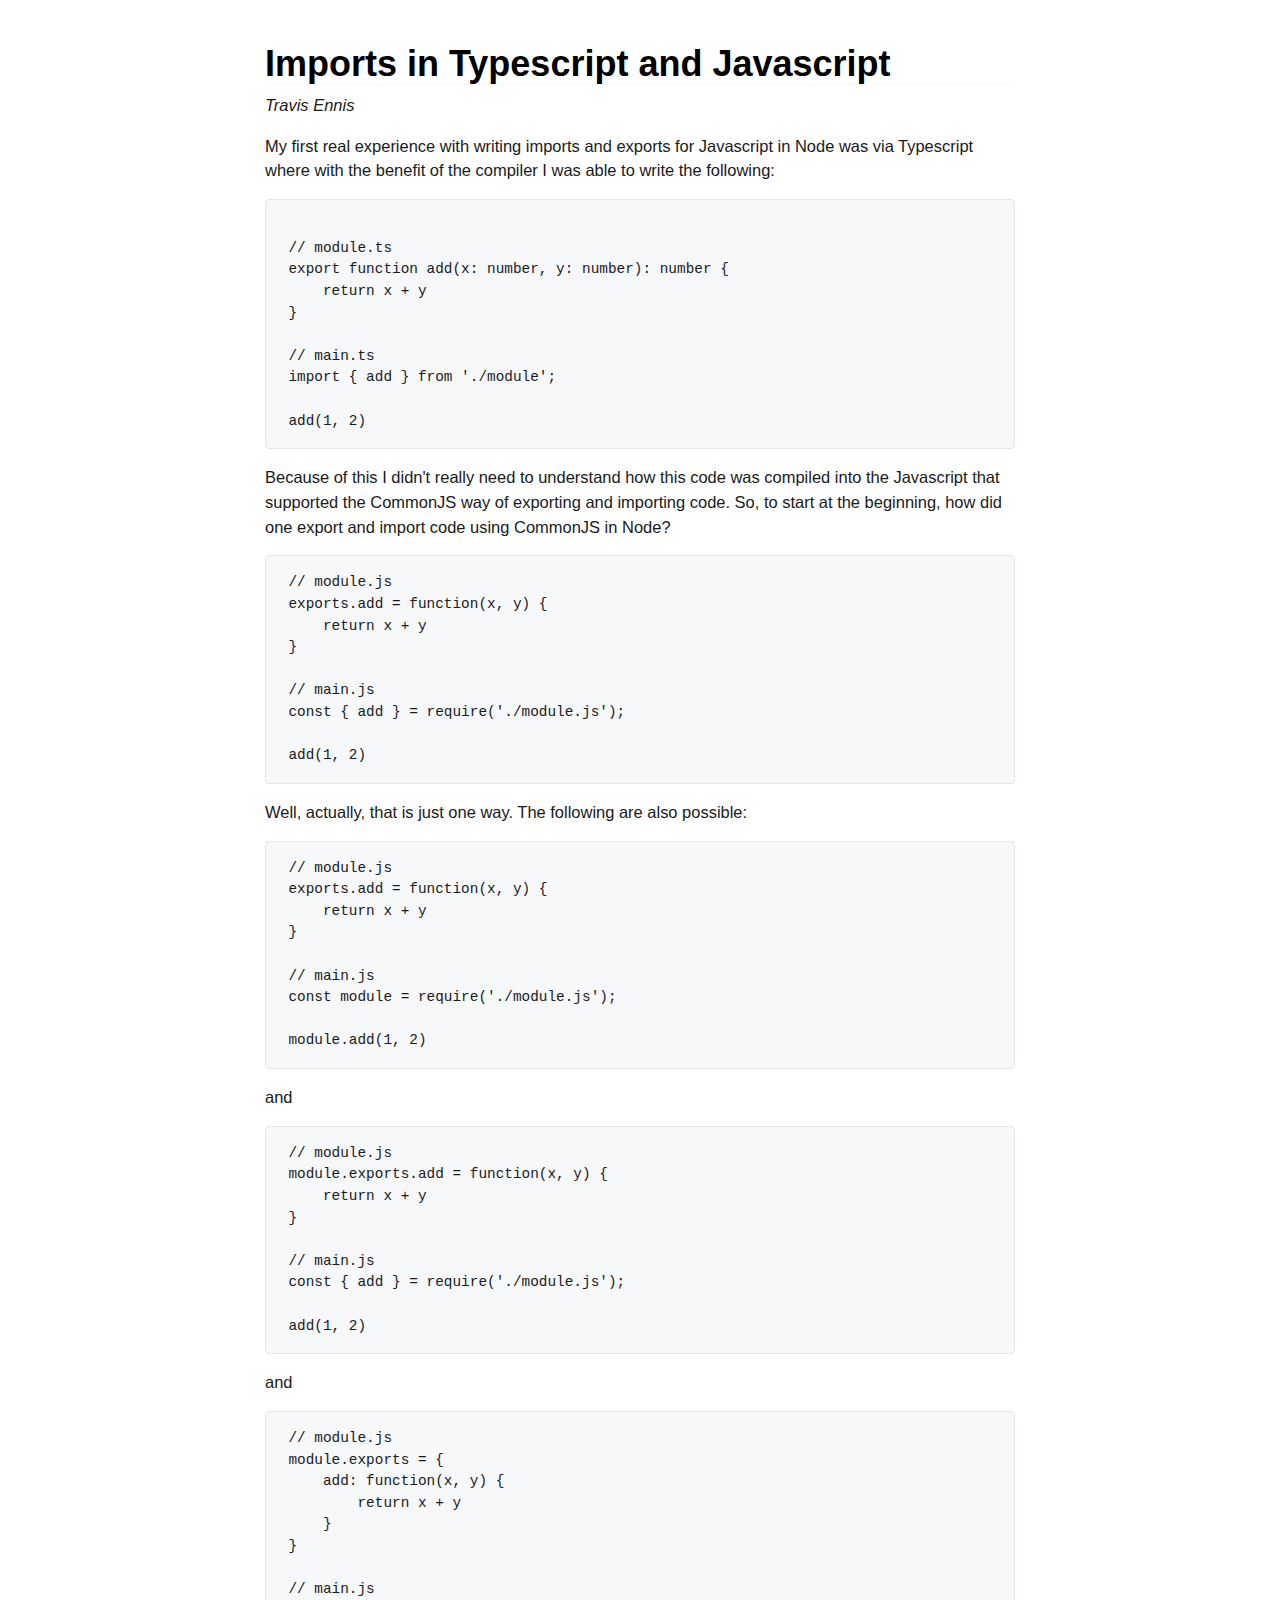
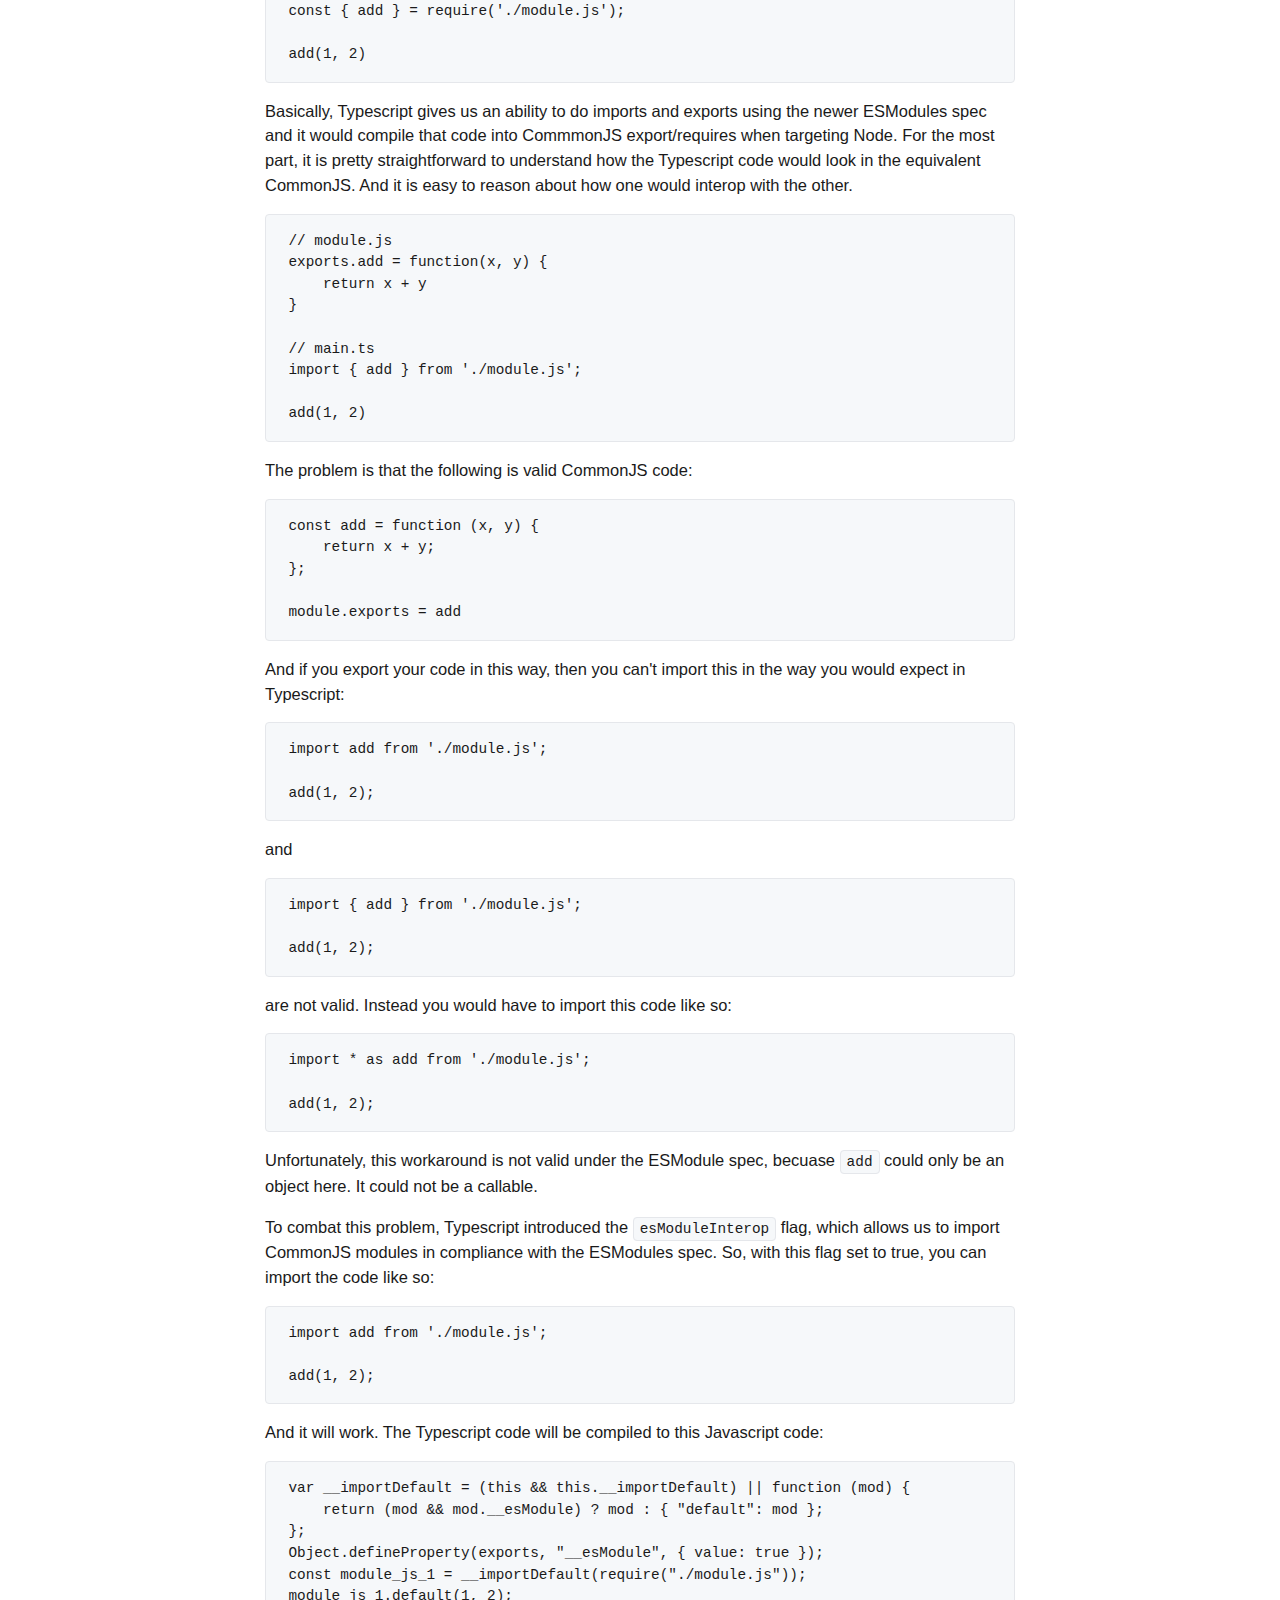
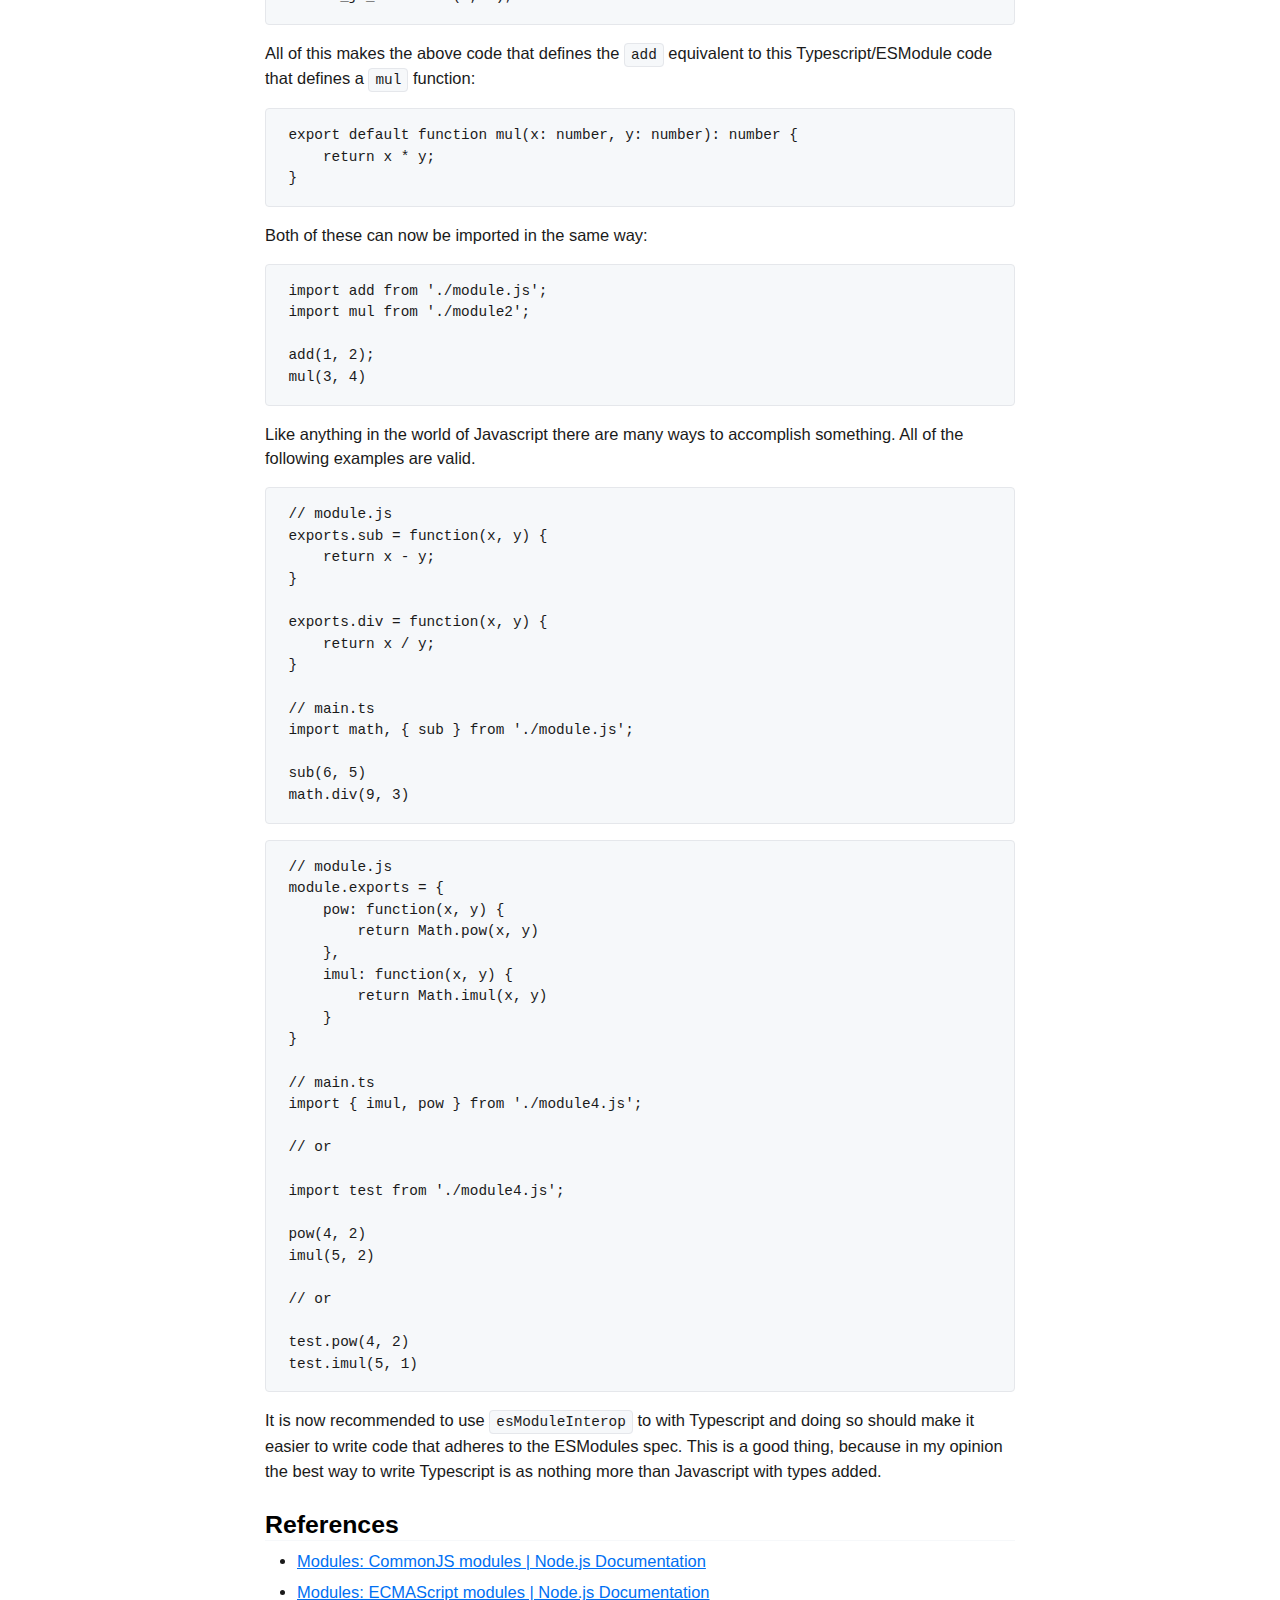
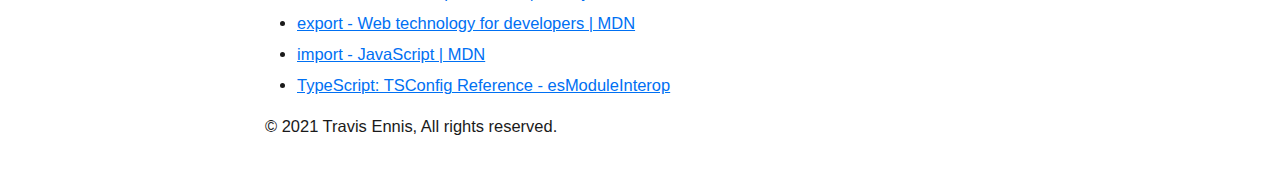
<file: imports-in-typescript-and-javascript/index.html>
<!doctype html>
<html lang="en">
    <head>
        <meta charset="utf-8">
        <meta http-equiv="X-UA-Compatible" content="IE=edge">
        <meta name="viewport" content="width=device-width,initial-scale=1.0">
        <title>Imports in Typescript and Javascript</title>
        <link rel="stylesheet" href="../style.css">
    </head>
    <body>
        <main>

            <h1 id="imports-in-typescript-and-javascript">Imports in Typescript
                and Javascript</h1>
            <div><address>Travis Ennis</address></div>

            <p>My first real experience with writing imports and exports for
                Javascript in Node was via Typescript where with the benefit of
                the compiler I was able to write the following:</p>
            <pre><code class="language-javascript">
// module.ts
export function add(x: number, y: number): number {
    return x + y
}

// main.ts
import { add } from &#39;./module&#39;;

add(1, 2)
</code></pre>
            <p>Because of this I didn&#39;t really need to understand how this
                code was compiled into the Javascript that supported the
                CommonJS way of exporting and importing code. So, to start at
                the beginning, how did one export and import code using CommonJS
                in Node?</p>
            <pre><code class="language-javascript">// module.js
exports.add = function(x, y) {
    return x + y
}

// main.js
const { add } = require(&#39;./module.js&#39;);

add(1, 2)</code></pre>
            <p>Well, actually, that is just one way. The following are also
                possible:</p>
            <pre><code class="language-javascript">// module.js
exports.add = function(x, y) {
    return x + y
}

// main.js
const module = require(&#39;./module.js&#39;);

module.add(1, 2)</code></pre>
            <p>and</p>
            <pre><code class="language-javascript">// module.js
module.exports.add = function(x, y) {
    return x + y
}

// main.js
const { add } = require(&#39;./module.js&#39;);

add(1, 2)</code></pre>
            <p>and</p>
            <pre><code class="language-javascript">// module.js
module.exports = {
    add: function(x, y) {
        return x + y
    }
}

// main.js
const { add } = require(&#39;./module.js&#39;);

add(1, 2)</code></pre>
            <p>Basically, Typescript gives us an ability to do imports and
                exports using the newer ESModules spec and it would compile that
                code into CommmonJS export/requires when targeting Node. For the
                most part, it is pretty straightforward to understand how the
                Typescript code would look in the equivalent CommonJS. And it is
                easy to reason about how one would interop with the other.</p>
            <pre><code class="language-javascript">// module.js
exports.add = function(x, y) {
    return x + y
}

// main.ts
import { add } from &#39;./module.js&#39;;

add(1, 2)</code></pre>
            <p>The problem is that the following is valid CommonJS code:</p>
            <pre><code class="language-javascript">const add = function (x, y) {
    return x + y;
};

module.exports = add</code></pre>
            <p>And if you export your code in this way, then you can&#39;t
                import this in the way you would expect in Typescript:</p>
            <pre><code class="language-javascript">import add from &#39;./module.js&#39;;

add(1, 2);</code></pre>
            <p>and</p>
            <pre><code class="language-javascript">import { add } from &#39;./module.js&#39;;

add(1, 2);</code></pre>
            <p>are not valid. Instead you would have to import this code like
                so:</p>
            <pre><code class="language-javascript">import * as add from &#39;./module.js&#39;;

add(1, 2);</code></pre>
            <p>Unfortunately, this workaround is not valid under the ESModule
                spec, becuase <code>add</code> could only be an object here. It
                could not be a callable.</p>
            <p>To combat this problem, Typescript introduced the
                <code>esModuleInterop</code> flag, which allows us to import
                CommonJS modules in compliance with the ESModules spec. So, with
                this flag set to true, you can import the code like so:</p>
            <pre><code class="language-javascript">import add from &#39;./module.js&#39;;

add(1, 2);</code></pre>
            <p>And it will work. The Typescript code will be compiled to this
                Javascript code:</p>
            <pre><code class="language-javascript">var __importDefault = (this &amp;&amp; this.__importDefault) || function (mod) {
    return (mod &amp;&amp; mod.__esModule) ? mod : { &quot;default&quot;: mod };
};
Object.defineProperty(exports, &quot;__esModule&quot;, { value: true });
const module_js_1 = __importDefault(require(&quot;./module.js&quot;));
module_js_1.default(1, 2);</code></pre>
            <p>All of this makes the above code that defines the
                <code>add</code> equivalent to this Typescript/ESModule code
                that defines a <code>mul</code> function:</p>
            <pre><code class="language-javascript">export default function mul(x: number, y: number): number {
    return x * y;
}</code></pre>
            <p>Both of these can now be imported in the same way:</p>
            <pre><code class="language-javascript">import add from &#39;./module.js&#39;;
import mul from &#39;./module2&#39;;

add(1, 2);
mul(3, 4)</code></pre>
            <p>Like anything in the world of Javascript there are many ways to
                accomplish something. All of the following examples are
                valid.</p>
            <pre><code class="language-javascript">// module.js
exports.sub = function(x, y) {
    return x - y;
}

exports.div = function(x, y) {
    return x / y;
}

// main.ts
import math, { sub } from &#39;./module.js&#39;;

sub(6, 5)
math.div(9, 3)</code></pre>
            <pre><code class="language-javascript">// module.js
module.exports = {
    pow: function(x, y) {
        return Math.pow(x, y)
    },
    imul: function(x, y) {
        return Math.imul(x, y)
    }
}

// main.ts
import { imul, pow } from &#39;./module4.js&#39;;

// or

import test from &#39;./module4.js&#39;;

pow(4, 2)
imul(5, 2)

// or

test.pow(4, 2)
test.imul(5, 1)</code></pre>
            <p>It is now recommended to use <code>esModuleInterop</code> to with
                Typescript and doing so should make it easier to write code that
                adheres to the ESModules spec. This is a good thing, because in
                my opinion the best way to write Typescript is as nothing more
                than Javascript with types added.</p>
            <h3 id="references">References</h3>
            <ul>
                <li><a href="https://nodejs.org/api/modules.html"
                        target="_blank" rel="noreferrer">Modules: CommonJS
                        modules | Node.js Documentation</a></li>
                <li><a href="https://nodejs.org/api/esm.html" target="_blank"
                        rel="noreferrer">Modules: ECMAScript modules | Node.js
                        Documentation</a></li>
                <li><a
                        href="https://developer.mozilla.org/en-US/docs/web/javascript/reference/statements/export"
                        target="_blank" rel="noreferrer">export - Web technology
                        for developers | MDN</a></li>
                <li><a
                        href="https://developer.mozilla.org/en-US/docs/Web/JavaScript/Reference/Statements/import"
                        target="_blank" rel="noreferrer">import - JavaScript |
                        MDN</a></li>
                <li><a
                        href="https://www.typescriptlang.org/tsconfig#esModuleInterop"
                        target="_blank" rel="noreferrer">TypeScript: TSConfig
                        Reference - esModuleInterop</a></li>
            </ul>

        </main>
        <footer>
            <p>&#169; 2021 Travis Ennis, All rights reserved.</p>
        </footer>

    </body>
</html>
</file>
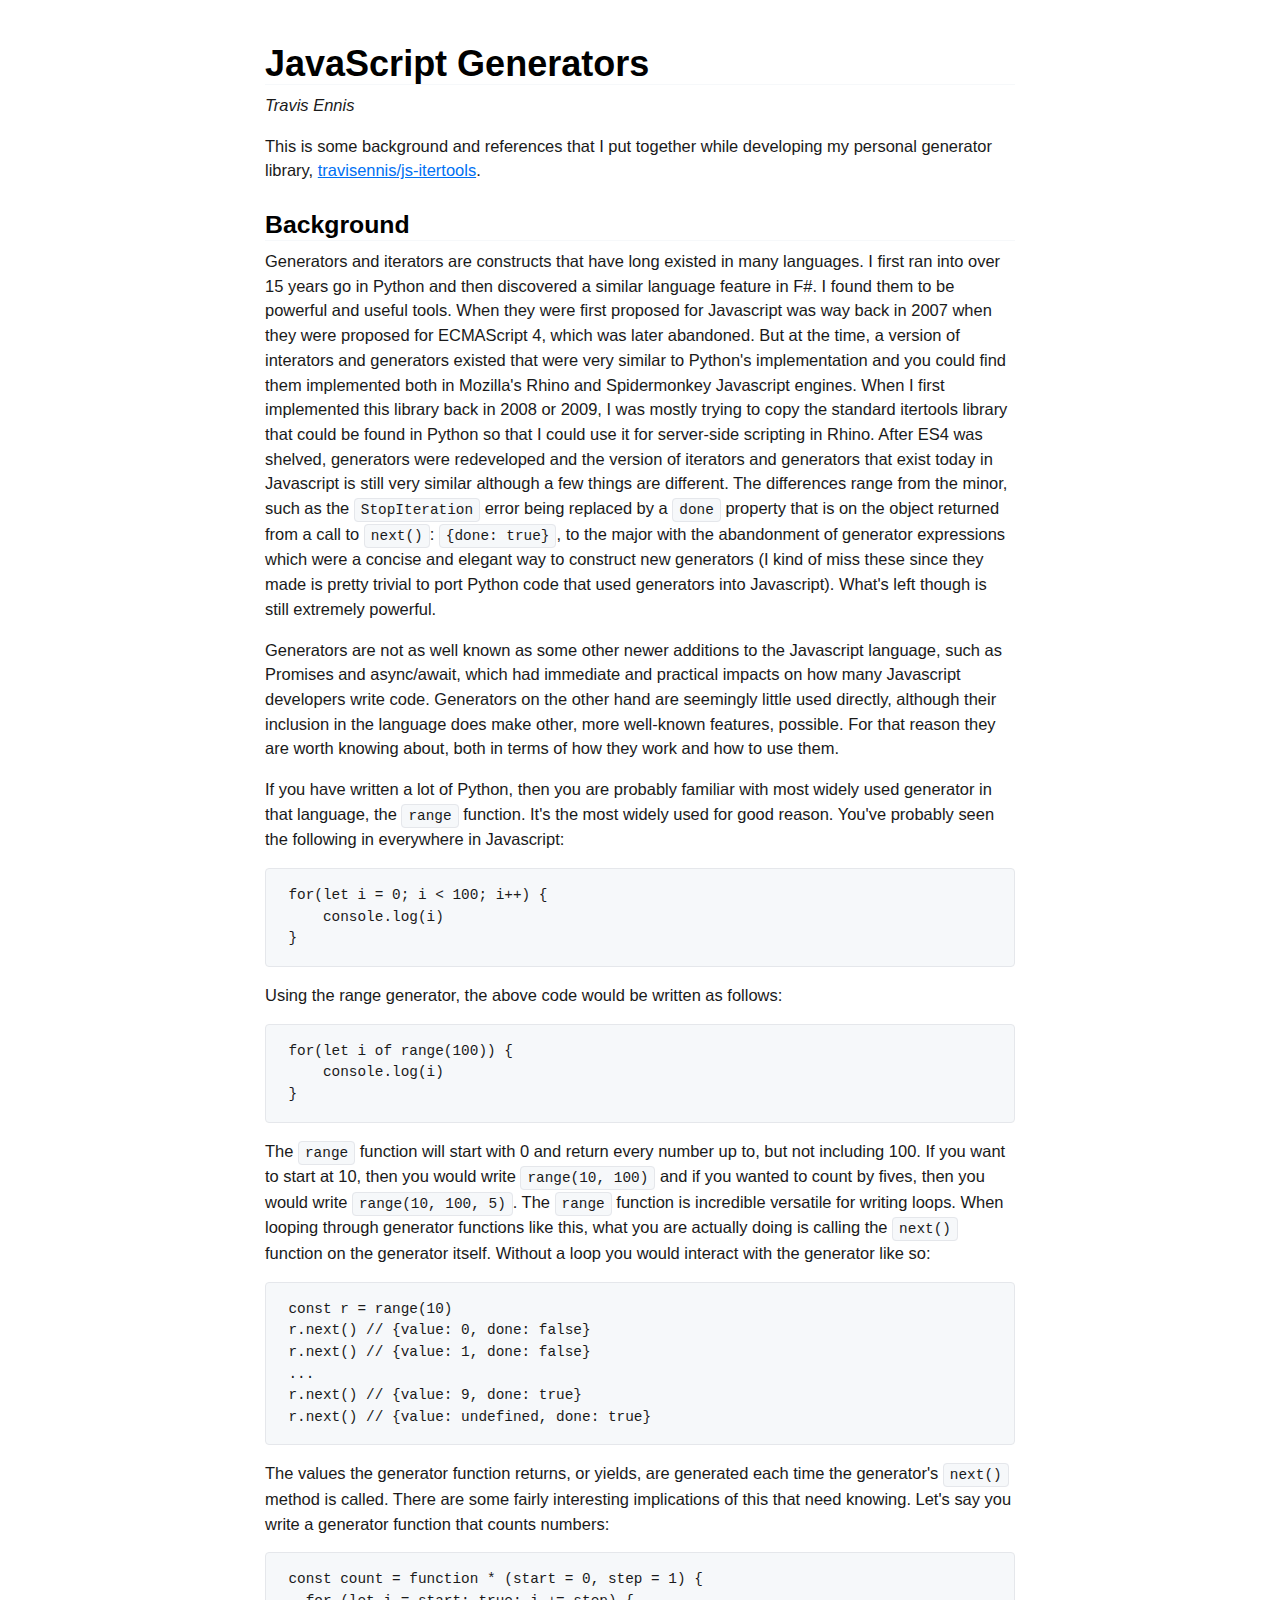
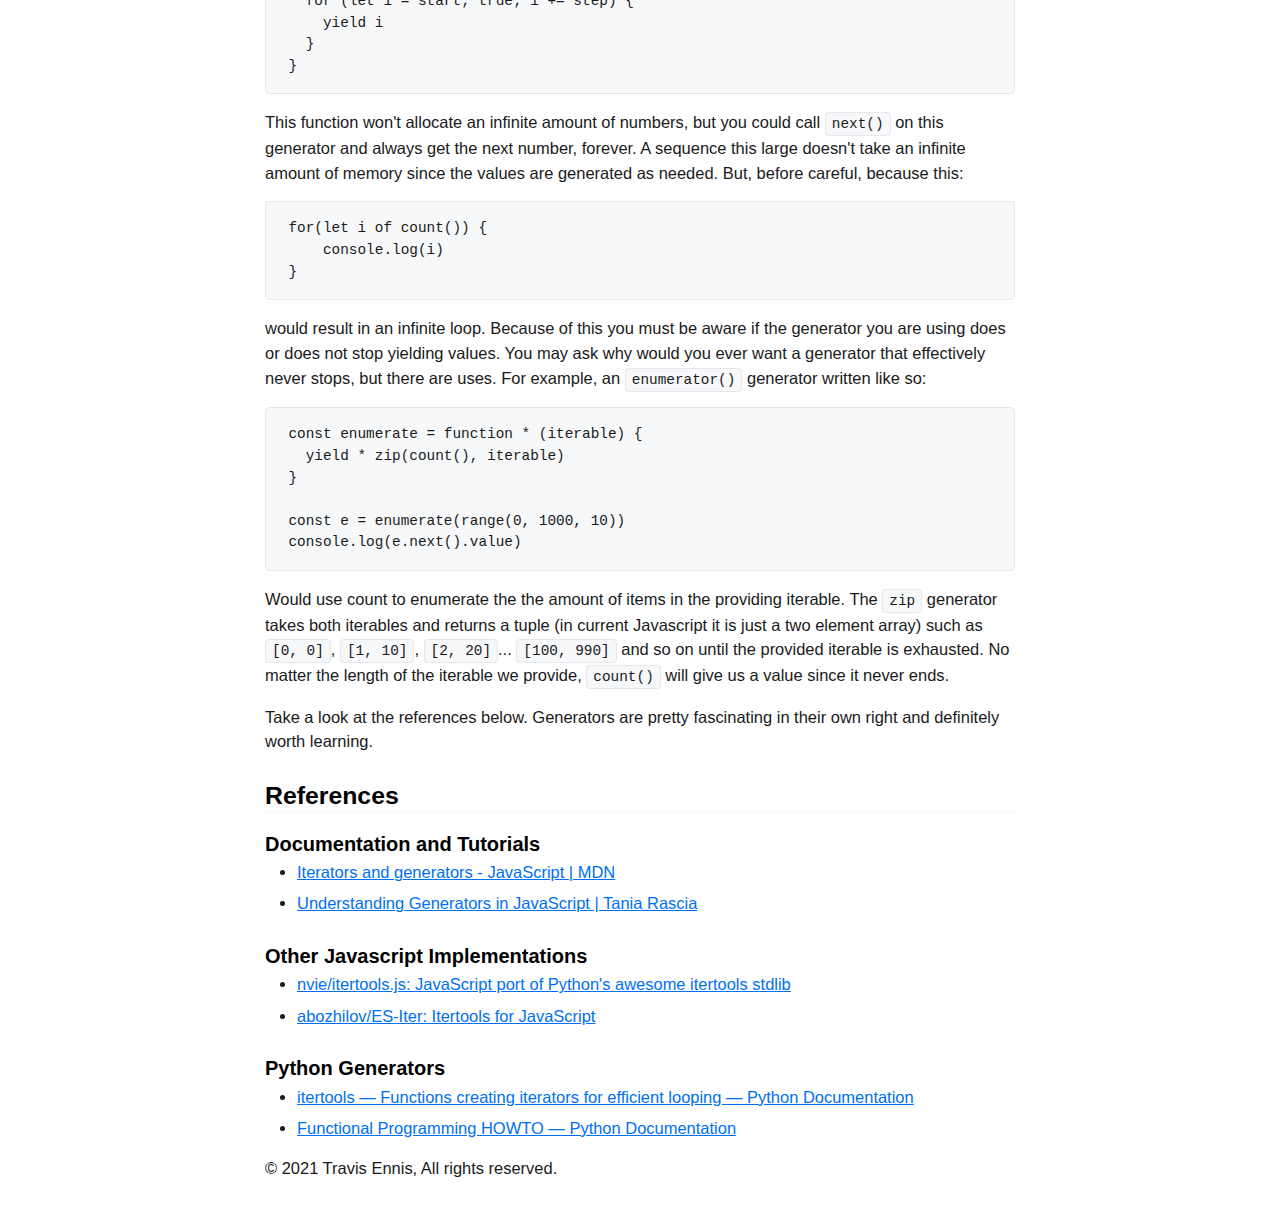
<file: javascript-generators/index.html>
<!doctype html>
<html lang="en">
    <head>
        <meta charset="utf-8">
        <meta http-equiv="X-UA-Compatible" content="IE=edge">
        <meta name="viewport" content="width=device-width,initial-scale=1">
        <title> JavaScript Generators</title>
        <link rel="stylesheet" href="../style.css">
    </head>
    <body >
        <main>
            
  <h1 id="javascript-generators">JavaScript Generators</h1>
  <div><address>Travis Ennis</address></div>
  
<p>This is some background and references that I put together while developing my personal generator library, <a href="https://github.com/travisennis/js-itertools" target="_blank" rel="noreferrer">travisennis/js-itertools</a>.</p>
<h3 id="background">Background</h3>
<p>Generators and iterators are constructs that have long existed in many languages. I first ran into over 15 years go in Python and then discovered a similar language feature in F#. I found them to be powerful and useful tools. When they were first proposed for Javascript was way back in 2007 when they were proposed for ECMAScript 4, which was later abandoned. But at the time, a version of interators and generators existed that were very similar to Python&#39;s implementation and you could find them implemented both in Mozilla&#39;s Rhino and Spidermonkey Javascript engines. When I first implemented this library back in 2008 or 2009, I was mostly trying to copy the standard itertools library that could be found in Python so that I could use it for server-side scripting in Rhino. After ES4 was shelved, generators were redeveloped and the version of iterators and generators that exist today in Javascript is still very similar although a few things are different. The differences range from the minor, such as the <code>StopIteration</code> error being replaced by a <code>done</code> property that is on the object returned from a call to <code>next()</code>: <code>{done: true}</code>, to the major with the abandonment of generator expressions which were a concise and elegant way to construct new generators (I kind of miss these since they made is pretty trivial to port Python code that used generators into Javascript). What&#39;s left though is still extremely powerful.</p>
<p>Generators are not as well known as some other newer additions to the Javascript language, such as Promises and async/await, which had immediate and practical impacts on how many Javascript developers write code. Generators on the other hand are seemingly little used directly, although their inclusion in the language does make other, more well-known features, possible. For that reason they are worth knowing about, both in terms of how they work and how to use them.</p>
<p>If you have written a lot of Python, then you are probably familiar with most widely used generator in that language, the <code>range</code> function. It&#39;s the most widely used for good reason. You&#39;ve probably seen the following in everywhere in Javascript:</p>
<pre><code class="language-javascript">for(let i = 0; i &lt; 100; i++) {
    console.log(i)
}</code></pre>
<p>Using the range generator, the above code would be written as follows:</p>
<pre><code class="language-javascript">for(let i of range(100)) {
    console.log(i)
}</code></pre>
<p>The <code>range</code> function will start with 0 and return every number up to, but not including 100. If you want to start at 10, then you would write <code>range(10, 100)</code> and if you wanted to count by fives, then you would write <code>range(10, 100, 5)</code>. The <code>range</code> function is incredible versatile for writing loops. When looping through generator functions like this, what you are actually doing is calling the <code>next()</code> function on the generator itself. Without a loop you would interact with the generator like so:</p>
<pre><code class="language-javascript">const r = range(10)
r.next() // {value: 0, done: false}
r.next() // {value: 1, done: false}
...
r.next() // {value: 9, done: true}
r.next() // {value: undefined, done: true}</code></pre>
<p>The values the generator function returns, or yields, are generated each time the generator&#39;s <code>next()</code> method is called. There are some fairly interesting implications of this that need knowing. Let&#39;s say you write a generator function that counts numbers:</p>
<pre><code class="language-javascript">const count = function * (start = 0, step = 1) {
  for (let i = start; true; i += step) {
    yield i
  }
}</code></pre>
<p>This function won&#39;t allocate an infinite amount of numbers, but you could call <code>next()</code> on this generator and always get the next number, forever. A sequence this large doesn&#39;t take an infinite amount of memory since the values are generated as needed. But, before careful, because this:</p>
<pre><code class="language-javascript">for(let i of count()) {
    console.log(i)
}</code></pre>
<p>would result in an infinite loop. Because of this you must be aware if the generator you are using does or does not stop yielding values. You may ask why would you ever want a generator that effectively never stops, but there are uses. For example, an <code>enumerator()</code> generator written like so:</p>
<pre><code class="language-javascript">const enumerate = function * (iterable) {
  yield * zip(count(), iterable)
}

const e = enumerate(range(0, 1000, 10))
console.log(e.next().value)</code></pre>
<p>Would use count to enumerate the the amount of items in the providing iterable. The <code>zip</code> generator takes both iterables and returns a tuple (in current Javascript it is just a two element array) such as <code>[0, 0]</code>, <code>[1, 10]</code>, <code>[2, 20]</code>... <code>[100, 990]</code> and so on until the provided iterable is exhausted. No matter the length of the iterable we provide, <code>count()</code> will give us a value since it never ends.</p>
<p>Take a look at the references below. Generators are pretty fascinating in their own right and definitely worth learning.</p>
<h3 id="references">References</h3>
<h4 id="documentation-and-tutorials">Documentation and Tutorials</h4>
<ul>
<li><a href="https://developer.mozilla.org/en-US/docs/Web/JavaScript/Guide/Iterators_and_Generators" target="_blank" rel="noreferrer">Iterators and generators - JavaScript | MDN</a></li>
<li><a href="https://www.taniarascia.com/understanding-generators-in-javascript/" target="_blank" rel="noreferrer">Understanding Generators in JavaScript | Tania Rascia</a></li>
</ul>
<h4 id="other-javascript-implementations">Other Javascript Implementations</h4>
<ul>
<li><a href="https://github.com/nvie/itertools.js" target="_blank" rel="noreferrer">nvie/itertools.js: JavaScript port of Python&#39;s awesome itertools stdlib</a></li>
<li><a href="https://github.com/abozhilov/ES-Iter" target="_blank" rel="noreferrer">abozhilov/ES-Iter: Itertools for JavaScript</a></li>
</ul>
<h4 id="python-generators">Python Generators</h4>
<ul>
<li><a href="https://docs.python.org/3/library/itertools.html" target="_blank" rel="noreferrer">itertools — Functions creating iterators for efficient looping — Python Documentation</a></li>
<li><a href="https://docs.python.org/3/howto/functional.html" target="_blank" rel="noreferrer">Functional Programming HOWTO — Python Documentation</a></li>
</ul>
            
        </main>
        <footer>
            <p>&#169; 2021 Travis Ennis, All rights reserved.</p>
        </footer>
        
    </body>
</html>
</file>
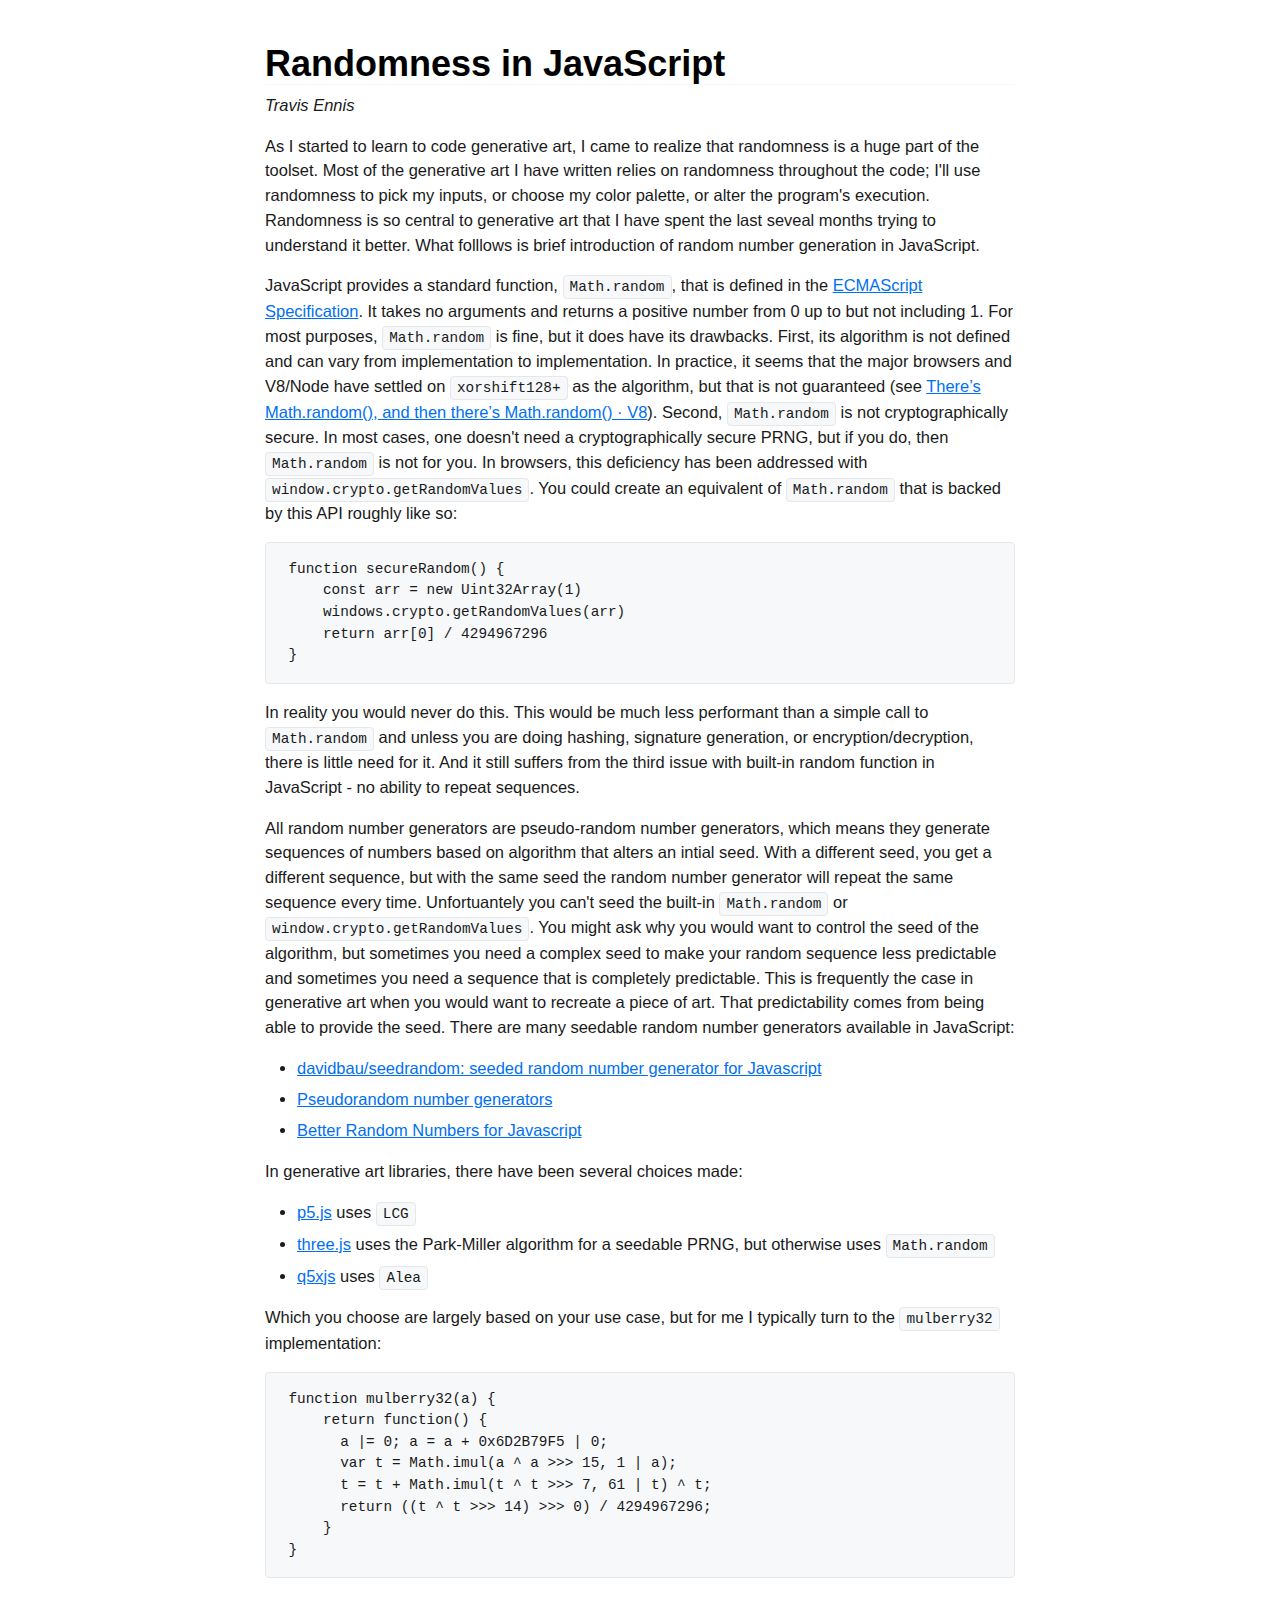
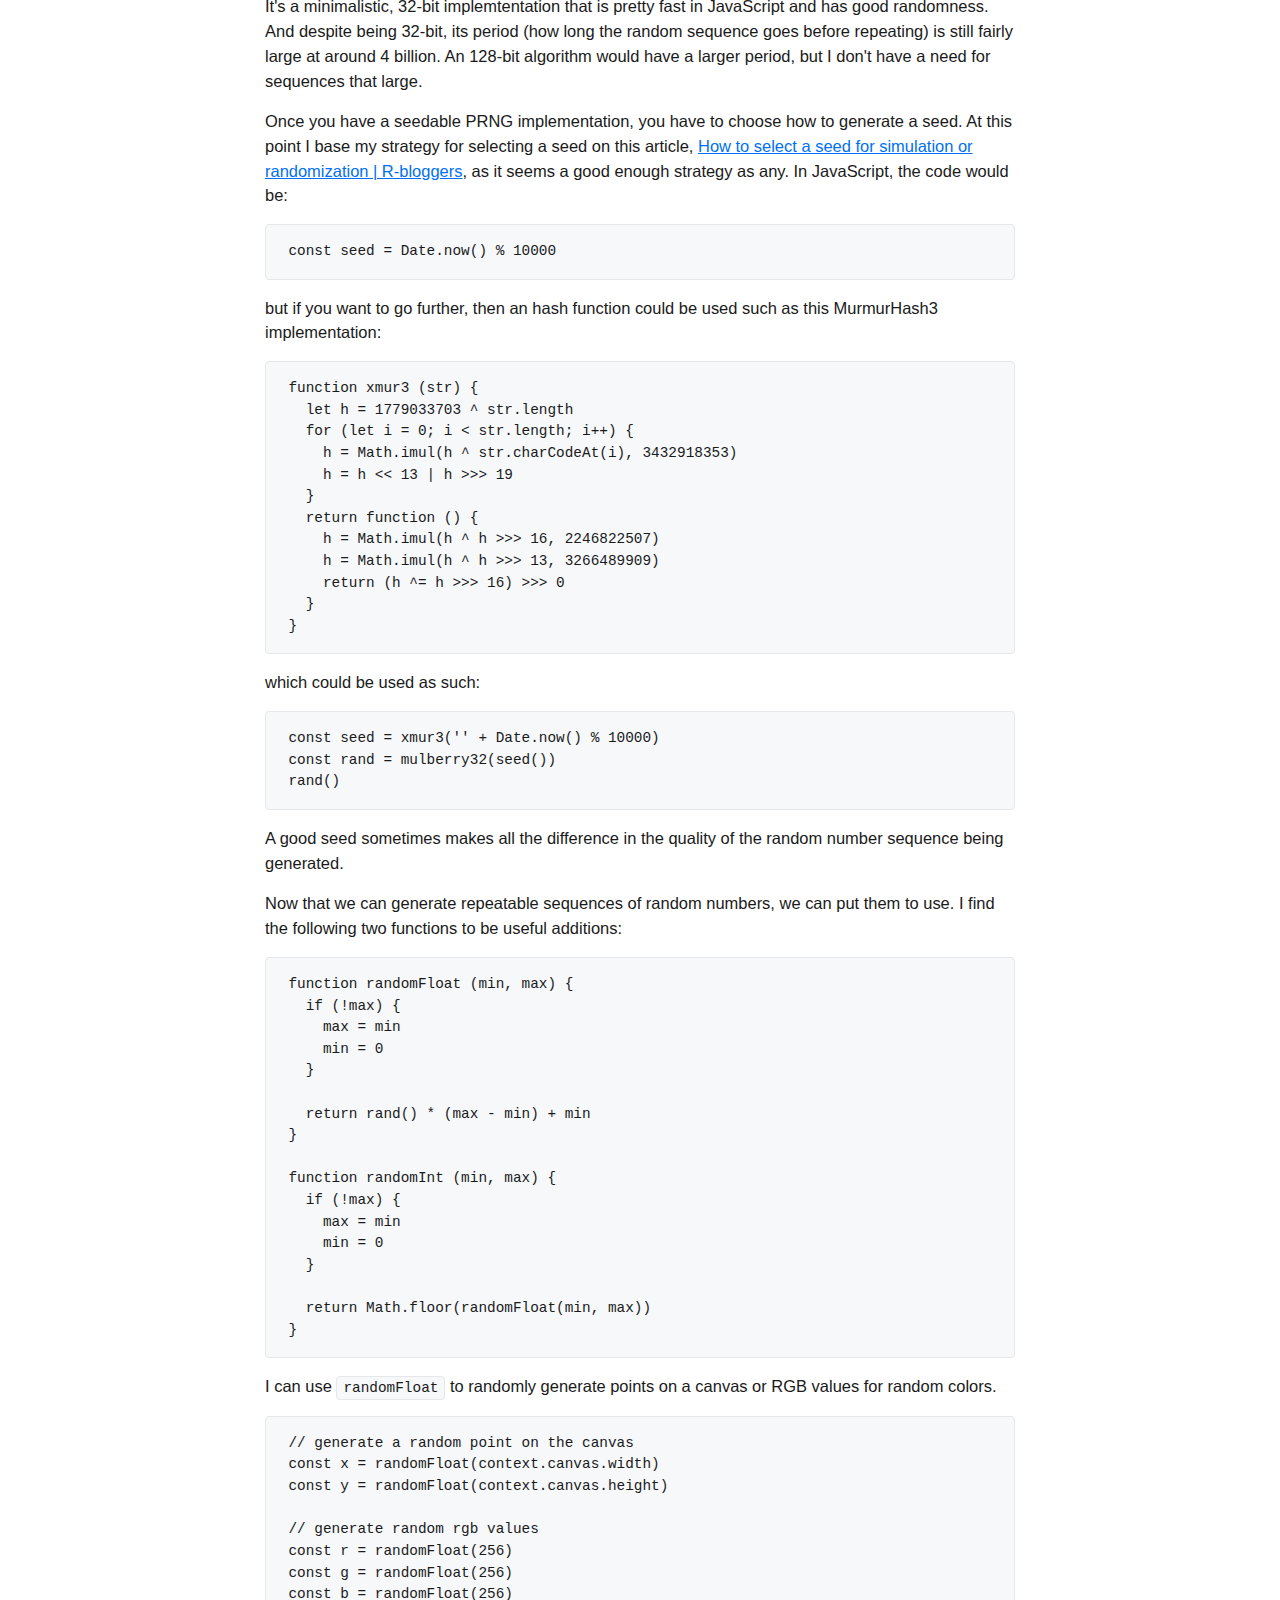
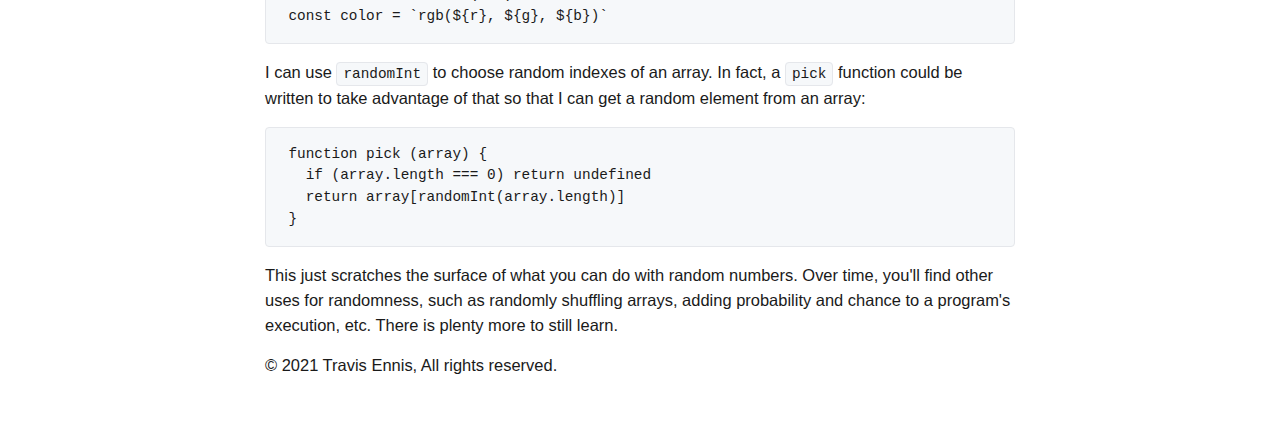
<file: randomness-in-javascript/index.html>
<!doctype html>
<html lang="en">
    <head>
        <meta charset="utf-8">
        <meta http-equiv="X-UA-Compatible" content="IE=edge">
        <meta name="viewport" content="width=device-width,initial-scale=1">
        <title>Randomness in JavaScript</title>
        <link rel="stylesheet" href="../style.css">
    </head>
    <body >
        <main>
            
  <h1 id="randomness-in-javascript">Randomness in JavaScript</h1>
  <div><address>Travis Ennis</address></div>
  
<p>As I started to learn to code generative art, I came to realize that randomness is a huge part of the toolset. Most of the generative art I have written relies on randomness throughout the code; I&#39;ll use randomness to pick my inputs, or choose my color palette, or alter the program&#39;s execution. Randomness is so central to generative art that I have spent the last seveal months trying to understand it better. What folllows is brief introduction of random number generation in JavaScript.</p>
<p>JavaScript provides a standard function, <code>Math.random</code>, that is defined in the <a href="http://www.ecma-international.org/ecma-262/11.0/index.html#sec-math.random" target="_blank" rel="noreferrer">ECMAScript Specification</a>. It takes no arguments and returns a positive number from 0 up to but not including 1. For most purposes, <code>Math.random</code> is fine, but it does have its drawbacks. First, its algorithm is not defined and can vary from implementation to implementation. In practice, it seems that the major browsers and V8/Node have settled on <code>xorshift128+</code> as the algorithm, but that is not guaranteed (see <a href="https://v8.dev/blog/math-random" target="_blank" rel="noreferrer">There’s Math.random(), and then there’s Math.random() · V8</a>). Second, <code>Math.random</code> is not cryptographically secure. In most cases, one doesn&#39;t need a cryptographically secure PRNG, but if you do, then <code>Math.random</code> is not for you. In browsers, this deficiency has been addressed with <code>window.crypto.getRandomValues</code>. You could create an equivalent of <code>Math.random</code> that is backed by this API roughly like so:</p>
<pre><code class="language-javascript">function secureRandom() {
    const arr = new Uint32Array(1)
    windows.crypto.getRandomValues(arr)
    return arr[0] / 4294967296
}</code></pre>
<p>In reality you would never do this. This would be much less performant than a simple call to <code>Math.random</code> and unless you are doing hashing, signature generation, or encryption/decryption, there is little need for it. And it still suffers from the third issue with built-in random function in JavaScript - no ability to repeat sequences.</p>
<p>All random number generators are pseudo-random number generators, which means they generate sequences of numbers based on algorithm that alters an intial seed. With a different seed, you get a different sequence, but with the same seed the random number generator will repeat the same sequence every time. Unfortuantely you can&#39;t seed the built-in <code>Math.random</code> or <code>window.crypto.getRandomValues</code>. You might ask why you would want to control the seed of the algorithm, but sometimes you need a complex seed to make your random sequence less predictable and sometimes you need a sequence that is completely predictable. This is frequently the case in generative art when you would want to recreate a piece of art. That predictability comes from being able to provide the seed. There are many seedable random number generators available in JavaScript:</p>
<ul>
<li><a href="https://github.com/davidbau/seedrandom" target="_blank" rel="noreferrer">davidbau/seedrandom: seeded random number generator for Javascript</a></li>
<li><a href="/https://github.com/bryc/code/blob/master/jshash/PRNGs/" target="_blank" rel="noreferrer">Pseudorandom number generators</a></li>
<li><a href="https://github.com/nquinlan/better-random-numbers-for-javascript-mirror" target="_blank" rel="noreferrer">Better Random Numbers for Javascript</a></li>
</ul>
<p>In generative art libraries, there have been several choices made:</p>
<ul>
<li><a href="https://p5js.org/" target="_blank" rel="noreferrer">p5.js</a> uses <code>LCG</code></li>
<li><a href="https://threejs.org/" target="_blank" rel="noreferrer">three.js</a> uses the Park-Miller algorithm for a seedable PRNG, but otherwise uses <code>Math.random</code></li>
<li><a href="https://github.com/LingDong-/q5xjs" target="_blank" rel="noreferrer">q5xjs</a> uses <code>Alea</code></li>
</ul>
<p>Which you choose are largely based on your use case, but for me I typically turn to the <code>mulberry32</code> implementation:</p>
<pre><code class="language-javascript">function mulberry32(a) {
    return function() {
      a |= 0; a = a + 0x6D2B79F5 | 0;
      var t = Math.imul(a ^ a &gt;&gt;&gt; 15, 1 | a);
      t = t + Math.imul(t ^ t &gt;&gt;&gt; 7, 61 | t) ^ t;
      return ((t ^ t &gt;&gt;&gt; 14) &gt;&gt;&gt; 0) / 4294967296;
    }
}</code></pre>
<p>It&#39;s a minimalistic, 32-bit implemtentation that is pretty fast in JavaScript and has good randomness. And despite being 32-bit, its period (how long the random sequence goes before repeating) is still fairly large at around 4 billion. An 128-bit algorithm would have a larger period, but I don&#39;t have a need for sequences that large.</p>
<p>Once you have a seedable PRNG implementation, you have to choose how to generate a seed. At this point I base my strategy for selecting a seed on this article, <a href="https://www.r-bloggers.com/how-to-select-a-seed-for-simulation-or-randomization/" target="_blank" rel="noreferrer">How to select a seed for simulation or randomization | R-bloggers</a>, as it seems a good enough strategy as any. In JavaScript, the code would be:</p>
<pre><code class="language-javascript">const seed = Date.now() % 10000</code></pre>
<p>but if you want to go further, then an hash function could be used such as this MurmurHash3 implementation:</p>
<pre><code class="language-javascript">function xmur3 (str) {
  let h = 1779033703 ^ str.length
  for (let i = 0; i &lt; str.length; i++) {
    h = Math.imul(h ^ str.charCodeAt(i), 3432918353)
    h = h &lt;&lt; 13 | h &gt;&gt;&gt; 19
  }
  return function () {
    h = Math.imul(h ^ h &gt;&gt;&gt; 16, 2246822507)
    h = Math.imul(h ^ h &gt;&gt;&gt; 13, 3266489909)
    return (h ^= h &gt;&gt;&gt; 16) &gt;&gt;&gt; 0
  }
}</code></pre>
<p>which could be used as such:</p>
<pre><code class="language-javascript">const seed = xmur3(&#39;&#39; + Date.now() % 10000)
const rand = mulberry32(seed())
rand()</code></pre>
<p>A good seed sometimes makes all the difference in the quality of the random number sequence being generated.</p>
<p>Now that we can generate repeatable sequences of random numbers, we can put them to use. I find the following two functions to be useful additions:</p>
<pre><code class="language-javascript">function randomFloat (min, max) {
  if (!max) {
    max = min
    min = 0
  }

  return rand() * (max - min) + min
}

function randomInt (min, max) {
  if (!max) {
    max = min
    min = 0
  }

  return Math.floor(randomFloat(min, max))
}</code></pre>
<p>I can use <code>randomFloat</code> to randomly generate points on a canvas or RGB values for random colors.</p>
<pre><code class="language-javascript">// generate a random point on the canvas
const x = randomFloat(context.canvas.width)
const y = randomFloat(context.canvas.height)

// generate random rgb values
const r = randomFloat(256)
const g = randomFloat(256)
const b = randomFloat(256)
const color = `rgb(${r}, ${g}, ${b})`</code></pre>
<p>I can use <code>randomInt</code> to choose random indexes of an array. In fact, a <code>pick</code> function could be written to take advantage of that so that I can get a random element from an array:</p>
<pre><code class="language-javascript">function pick (array) {
  if (array.length === 0) return undefined
  return array[randomInt(array.length)]
}</code></pre>
<p>This just scratches the surface of what you can do with random numbers. Over time, you&#39;ll find other uses for randomness, such as randomly shuffling arrays, adding probability and chance to a program&#39;s execution, etc. There is plenty more to still learn.</p>
            
        </main>
        <footer>
            <p>&#169; 2021 Travis Ennis, All rights reserved.</p>
        </footer>
        
    </body>
</html>
</file>
<file: style.css>
:root {
    --nc-font-sans: 'Inter', -apple-system, BlinkMacSystemFont, 'Segoe UI', Roboto, Oxygen, Ubuntu, Cantarell, 'Open Sans', 'Helvetica Neue', sans-serif, "Apple Color Emoji", "Segoe UI Emoji", "Segoe UI Symbol";
    --nc-font-mono: Consolas, monaco, 'Ubuntu Mono', 'Liberation Mono', 'Courier New', Courier, monospace;
    --nc-tx-1: #000000;
    --nc-tx-2: #1A1A1A;
    --nc-bg-1: #FFFFFF;
    --nc-bg-2: #F6F8FA;
    --nc-bg-3: #E5E7EB;
    --nc-lk-1: #0070F3;
    --nc-lk-2: #0366D6;
    --nc-lk-tx: #FFFFFF;
    --nc-ac-1: #79FFE1;
    --nc-ac-tx: #0C4047
}

@media (prefers-color-scheme:dark) {
    :root {
        --nc-tx-1: #ffffff;
        --nc-tx-2: #eeeeee;
        --nc-bg-1: #000000;
        --nc-bg-2: #111111;
        --nc-bg-3: #222222;
        --nc-lk-1: #3291FF;
        --nc-lk-2: #0070F3;
        --nc-lk-tx: #FFFFFF;
        --nc-ac-1: #7928CA;
        --nc-ac-tx: #FFFFFF
    }
}

* {
    margin: 0;
    padding: 0
}

address,
area,
article,
aside,
audio,
blockquote,
datalist,
details,
dl,
fieldset,
figure,
form,
iframe,
img,
input,
meter,
nav,
ol,
optgroup,
option,
output,
p,
pre,
progress,
ruby,
section,
table,
textarea,
ul,
video {
    margin-bottom: 1rem
}

button,
html,
input,
select {
    font-family: var(--nc-font-sans)
}

body {
    margin: 0 auto;
    max-width: 750px;
    padding: 2rem;
    border-radius: 6px;
    overflow-x: hidden;
    word-break: break-word;
    overflow-wrap: break-word;
    background: var(--nc-bg-1);
    color: var(--nc-tx-2);
    font-size: 1.03rem;
    line-height: 1.5
}

::selection {
    background: var(--nc-ac-1);
    color: var(--nc-ac-tx)
}

h1,
h2,
h3,
h4,
h5,
h6 {
    line-height: 1;
    color: var(--nc-tx-1);
    padding-top: .875rem
}

h1,
h2,
h3 {
    color: var(--nc-tx-1);
    padding-bottom: 2px;
    margin-bottom: 8px;
    border-bottom: 1px solid var(--nc-bg-2)
}

h4,
h5,
h6 {
    margin-bottom: .3rem
}

h1 {
    font-size: 2.25rem
}

h2 {
    font-size: 1.85rem
}

h3 {
    font-size: 1.55rem
}

h4 {
    font-size: 1.25rem
}

h5 {
    font-size: 1rem
}

h6 {
    font-size: .875rem
}

a {
    color: var(--nc-lk-1)
}

a:hover {
    color: var(--nc-lk-2)
}

abbr:hover {
    cursor: help
}

blockquote {
    padding: 1.5rem;
    background: var(--nc-bg-2);
    border-left: 5px solid var(--nc-bg-3)
}

abbr {
    cursor: help
}

blockquote :last-child {
    padding-bottom: 0;
    margin-bottom: 0
}

header {
    background: var(--nc-bg-2);
    border-bottom: 1px solid var(--nc-bg-3);
    padding: 2rem 1.5rem;
    margin: -2rem calc(0px - (50vw - 50%)) 2rem;
    padding-left: calc(50vw - 50%);
    padding-right: calc(50vw - 50%)
}

header h1,
header h2,
header h3 {
    padding-bottom: 0;
    border-bottom: 0
}

header>:first-child {
    margin-top: 0;
    padding-top: 0
}

header>:last-child {
    margin-bottom: 0
}

a button,
button,
input[type=button],
input[type=reset],
input[type=submit] {
    font-size: 1rem;
    display: inline-block;
    padding: 6px 12px;
    text-align: center;
    text-decoration: none;
    white-space: nowrap;
    background: var(--nc-lk-1);
    color: var(--nc-lk-tx);
    border: 0;
    border-radius: 4px;
    box-sizing: border-box;
    cursor: pointer;
    color: var(--nc-lk-tx)
}

a button[disabled],
button[disabled],
input[type=button][disabled],
input[type=reset][disabled],
input[type=submit][disabled] {
    cursor: default;
    opacity: .5;
    cursor: not-allowed
}

.button:focus,
.button:hover,
button:focus,
button:hover,
input[type=button]:focus,
input[type=button]:hover,
input[type=reset]:focus,
input[type=reset]:hover,
input[type=submit]:focus,
input[type=submit]:hover {
    background: var(--nc-lk-2)
}

code,
kbd,
pre,
samp {
    font-family: var(--nc-font-mono)
}

code,
kbd,
pre,
samp {
    background: var(--nc-bg-2);
    border: 1px solid var(--nc-bg-3);
    border-radius: 4px;
    padding: 3px 6px;
    font-size: .9rem
}

kbd {
    border-bottom: 3px solid var(--nc-bg-3)
}

pre {
    padding: 1rem 1.4rem;
    max-width: 100%;
    overflow: auto
}

pre code {
    background: inherit;
    font-size: inherit;
    color: inherit;
    border: 0;
    padding: 0;
    margin: 0
}

code pre {
    display: inline;
    background: inherit;
    font-size: inherit;
    color: inherit;
    border: 0;
    padding: 0;
    margin: 0
}

details {
    padding: .6rem 1rem;
    background: var(--nc-bg-2);
    border: 1px solid var(--nc-bg-3);
    border-radius: 4px
}

summary {
    cursor: pointer;
    font-weight: 700
}

details[open] {
    padding-bottom: .75rem
}

details[open] summary {
    margin-bottom: 6px
}

details[open]>:last-child {
    margin-bottom: 0
}

dt {
    font-weight: 700
}

dd::before {
    content: '→ '
}

hr {
    border: 0;
    border-bottom: 1px solid var(--nc-bg-3);
    margin: 1rem auto
}

fieldset {
    margin-top: 1rem;
    padding: 2rem;
    border: 1px solid var(--nc-bg-3);
    border-radius: 4px
}

legend {
    padding: auto .5rem
}

table {
    border-collapse: collapse;
    width: 100%
}

td,
th {
    border: 1px solid var(--nc-bg-3);
    text-align: left;
    padding: .5rem
}

th {
    background: var(--nc-bg-2)
}

tr:nth-child(even) {
    background: var(--nc-bg-2)
}

table caption {
    font-weight: 700;
    margin-bottom: .5rem
}

textarea {
    max-width: 100%
}

ol,
ul {
    padding-left: 2rem
}

li {
    margin-top: .4rem
}

ol ol,
ol ul,
ul ol,
ul ul {
    margin-bottom: 0
}

mark {
    padding: 3px 6px;
    background: var(--nc-ac-1);
    color: var(--nc-ac-tx)
}

input,
select,
textarea {
    padding: 6px 12px;
    margin-bottom: .5rem;
    background: var(--nc-bg-2);
    color: var(--nc-tx-2);
    border: 1px solid var(--nc-bg-3);
    border-radius: 4px;
    box-shadow: none;
    box-sizing: border-box
}

img {
    max-width: 100%
}

/*# sourceMappingURL=/sm/4a51164882967d28a74fabce02685c18fa45a529b77514edc75d708f04dd08b9.map */
</file>
